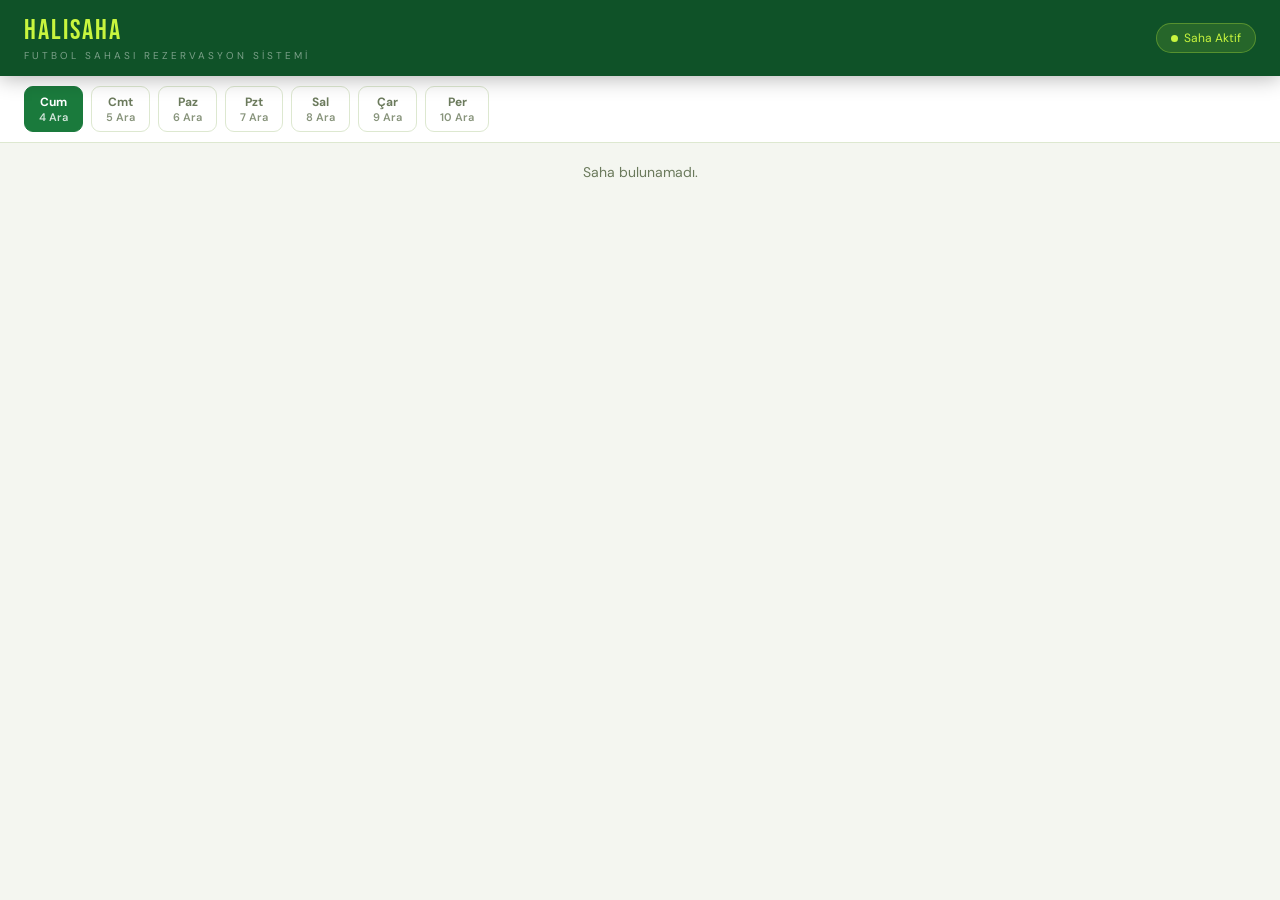
<file: HalisahaApp.API/wwwroot/index.html>
﻿<!DOCTYPE html>
<html lang="tr">
<head>
    <meta charset="UTF-8" />
    <meta name="viewport" content="width=device-width, initial-scale=1.0" />
    <title>Rezervasyon – HALISAHA</title>
    <link href="https://fonts.googleapis.com/css2?family=Bebas+Neue&family=DM+Sans:wght@400;500;600;700&display=swap" rel="stylesheet" />
    <style>
        :root {
            --green: #1a7a3c;
            --green-light: #22a050;
            --green-dark: #0f5228;
            --accent: #c8f53e;
            --bg: #f4f6f0;
            --card: #fff;
            --border: #dde8d0;
            --text: #1a2212;
            --muted: #6b7a5c;
        }

        * {
            box-sizing: border-box;
            margin: 0;
            padding: 0;
        }

        body {
            font-family: 'DM Sans', sans-serif;
            background: var(--bg);
            color: var(--text);
        }

        .site-header {
            background: var(--green-dark);
            position: sticky;
            top: 0;
            z-index: 100;
            box-shadow: 0 2px 20px rgba(0,0,0,.3);
        }

        .header-inner {
            max-width: 1400px;
            margin: 0 auto;
            display: flex;
            align-items: center;
            justify-content: space-between;
            padding: 14px 24px;
        }

        .brand-name {
            font-family: 'Bebas Neue', sans-serif;
            font-size: 28px;
            color: var(--accent);
            letter-spacing: 2px;
        }

        .brand-sub {
            font-size: 10px;
            color: rgba(255,255,255,.45);
            letter-spacing: 3px;
            text-transform: uppercase;
            margin-top: 2px;
        }

        .status-badge {
            display: flex;
            align-items: center;
            gap: 6px;
            background: rgba(200,245,62,.12);
            border: 1px solid rgba(200,245,62,.3);
            color: var(--accent);
            font-size: 12px;
            padding: 6px 14px;
            border-radius: 20px;
        }

        .status-dot {
            width: 7px;
            height: 7px;
            border-radius: 50%;
            background: var(--accent);
            animation: pulse 2s infinite;
        }

        @keyframes pulse {
            0%,100% {
                opacity: 1
            }

            50% {
                opacity: .3
            }
        }

        .day-bar {
            background: white;
            border-bottom: 1px solid var(--border);
            position: sticky;
            top: 57px;
            z-index: 90;
        }

        .day-bar-inner {
            max-width: 1400px;
            margin: 0 auto;
            padding: 10px 24px;
            display: flex;
            gap: 8px;
            overflow-x: auto;
        }

        .day-btn {
            flex-shrink: 0;
            padding: 7px 14px;
            border-radius: 9px;
            border: 1.5px solid var(--border);
            background: white;
            font-family: 'DM Sans', sans-serif;
            font-size: 12px;
            font-weight: 600;
            color: var(--muted);
            cursor: pointer;
            transition: all .15s;
            text-align: center;
        }

            .day-btn:hover {
                border-color: var(--green);
                color: var(--green);
            }

            .day-btn.active {
                background: var(--green);
                color: white;
                border-color: var(--green);
            }

            .day-btn .dname {
                display: block;
                font-weight: 700;
            }

            .day-btn .dnum {
                display: block;
                font-size: 11px;
                opacity: .8;
            }

        .table-wrap {
            max-width: 1400px;
            margin: 20px auto;
            padding: 0 24px 40px;
            overflow-x: auto;
        }

        table {
            width: 100%;
            border-collapse: separate;
            border-spacing: 0;
            background: white;
            border-radius: 14px;
            overflow: hidden;
            box-shadow: 0 2px 16px rgba(0,0,0,.07);
            min-width: 600px;
        }

        thead tr {
            background: var(--green-dark);
        }

        th {
            padding: 14px 8px;
            text-align: center;
            font-weight: 400;
        }

            th.th-saat {
                font-family: 'Bebas Neue', sans-serif;
                font-size: 13px;
                color: var(--accent);
                letter-spacing: 1px;
                width: 90px;
            }

            th.th-saha {
                font-family: 'Bebas Neue', sans-serif;
                font-size: 17px;
                color: white;
                letter-spacing: 1px;
                border-left: 1px solid rgba(255,255,255,.1);
            }

                th.th-saha .saha-num {
                    display: block;
                    font-size: 10px;
                    color: rgba(255,255,255,.45);
                    letter-spacing: 2px;
                    font-family: 'DM Sans', sans-serif;
                    font-weight: 400;
                    margin-bottom: 2px;
                }

        tbody tr {
            border-bottom: 1px solid var(--border);
        }

            tbody tr:last-child {
                border-bottom: none;
            }

        td {
            padding: 0;
            text-align: center;
            vertical-align: middle;
        }

            td.td-saat {
                padding: 11px 8px;
                font-family: 'Bebas Neue', sans-serif;
                font-size: 14px;
                color: var(--muted);
                background: #fafcf8;
                border-right: 2px solid var(--border);
                letter-spacing: .5px;
                white-space: nowrap;
            }

            td.td-slot {
                border-left: 1px solid var(--border);
            }

        .slot {
            min-height: 50px;
            display: flex;
            align-items: center;
            justify-content: center;
            padding: 10px 8px;
            transition: all .12s;
            cursor: pointer;
            font-size: 13px;
            font-weight: 500;
        }

            .slot.past {
                background: #f5f5f5;
                color: #bbb;
                cursor: default;
                font-style: italic;
                font-size: 12px;
            }

            .slot.taken {
                background: #f8f8f8;
                color: #999;
                cursor: default;
                font-style: italic;
                font-size: 12px;
            }

            .slot.free {
                background: #eafaea;
                color: var(--green);
                font-weight: 700;
            }

                .slot.free:hover {
                    background: var(--green);
                    color: white;
                }

        /* MODAL */
        .modal-overlay {
            display: none;
            position: fixed;
            inset: 0;
            background: rgba(10,30,15,.7);
            backdrop-filter: blur(5px);
            z-index: 200;
            align-items: center;
            justify-content: center;
            padding: 20px;
        }

            .modal-overlay.open {
                display: flex;
            }

        .modal {
            background: white;
            border-radius: 20px;
            padding: 28px;
            width: 100%;
            max-width: 440px;
            box-shadow: 0 20px 60px rgba(0,0,0,.3);
            animation: slideUp .2s ease;
            max-height: 90vh;
            overflow-y: auto;
        }

        @keyframes slideUp {
            from {
                transform: translateY(24px);
                opacity: 0
            }

            to {
                transform: translateY(0);
                opacity: 1
            }
        }

        .modal-header {
            display: flex;
            justify-content: space-between;
            align-items: center;
            margin-bottom: 18px;
        }

        .modal-title {
            font-family: 'Bebas Neue', sans-serif;
            font-size: 24px;
            color: var(--green-dark);
        }

        .modal-close {
            background: none;
            border: none;
            font-size: 20px;
            cursor: pointer;
            color: var(--muted);
        }

        .summary-box {
            background: #f0faf3;
            border: 1px solid #b8e6c8;
            border-radius: 11px;
            padding: 13px;
            margin-bottom: 18px;
        }

        .sum-row {
            display: flex;
            justify-content: space-between;
            font-size: 13px;
            padding: 3px 0;
        }

            .sum-row.total {
                font-weight: 700;
                font-size: 15px;
                border-top: 1px solid #b8e6c8;
                margin-top: 7px;
                padding-top: 7px;
                color: var(--green-dark);
            }

        .sec-title {
            font-size: 11px;
            font-weight: 700;
            color: var(--muted);
            text-transform: uppercase;
            letter-spacing: 1px;
            margin-bottom: 12px;
        }

        .fg {
            margin-bottom: 12px;
        }

        .fl {
            display: block;
            font-size: 11px;
            font-weight: 600;
            color: var(--muted);
            margin-bottom: 5px;
            text-transform: uppercase;
            letter-spacing: .8px;
        }

        .fi {
            width: 100%;
            border: 1.5px solid var(--border);
            border-radius: 9px;
            padding: 10px 13px;
            font-size: 14px;
            font-family: 'DM Sans', sans-serif;
            color: var(--text);
            outline: none;
            transition: border .15s;
        }

            .fi:focus {
                border-color: var(--green);
            }

        .row2 {
            display: grid;
            grid-template-columns: 1fr 1fr;
            gap: 10px;
        }

        .divider {
            height: 1px;
            background: var(--border);
            margin: 16px 0;
        }

        .card-logos {
            display: flex;
            gap: 6px;
            margin-bottom: 14px;
        }

        .clogo {
            padding: 4px 10px;
            border: 1px solid var(--border);
            border-radius: 6px;
            font-size: 11px;
            font-weight: 700;
        }

            .clogo.visa {
                color: #1a1f71;
            }

            .clogo.mc {
                background: linear-gradient(90deg,#eb001b,#f79e1b);
                color: white;
                border: none;
            }

            .clogo.troy {
                color: #c8102e;
            }

        .btn-pay {
            width: 100%;
            padding: 14px;
            background: var(--green);
            color: white;
            border: none;
            border-radius: 11px;
            font-family: 'Bebas Neue', sans-serif;
            font-size: 20px;
            letter-spacing: 1px;
            cursor: pointer;
            transition: background .15s;
            margin-top: 4px;
        }

            .btn-pay:hover {
                background: var(--green-light);
            }

            .btn-pay:disabled {
                background: #aaa;
                cursor: not-allowed;
            }

        .secure-note {
            text-align: center;
            font-size: 11px;
            color: var(--muted);
            margin-top: 8px;
        }

        .pay-err {
            color: #c0392b;
            font-size: 13px;
            margin-bottom: 10px;
            display: none;
        }

        .success-wrap {
            text-align: center;
            padding: 10px 0;
        }

        .success-icon {
            font-size: 52px;
            margin-bottom: 12px;
        }

        .success-title {
            font-family: 'Bebas Neue', sans-serif;
            font-size: 26px;
            color: var(--green-dark);
            margin-bottom: 8px;
        }

        .success-desc {
            font-size: 13px;
            color: var(--muted);
            line-height: 1.7;
        }

        .spinner {
            width: 30px;
            height: 30px;
            border: 3px solid var(--border);
            border-top-color: var(--green);
            border-radius: 50%;
            animation: spin .7s linear infinite;
            margin: 40px auto 12px;
        }

        @keyframes spin {
            to {
                transform: rotate(360deg)
            }
        }

        .loading-msg {
            text-align: center;
            color: var(--muted);
            font-size: 14px;
            padding-bottom: 20px;
        }
    </style>
</head>
<body>

    <header class="site-header">
        <div class="header-inner">
            <div>
                <div class="brand-name" id="sahaAdi">HALISAHA</div>
                <div class="brand-sub">Futbol Sahası Rezervasyon Sistemi</div>
            </div>
            <div class="status-badge"><div class="status-dot"></div> Saha Aktif</div>
        </div>
    </header>

    <div class="day-bar">
        <div class="day-bar-inner" id="dayBar"></div>
    </div>

    <div class="table-wrap">
        <div id="tableContainer">
            <div class="spinner"></div>
            <div class="loading-msg">Yükleniyor...</div>
        </div>
    </div>

    <!-- ÖDEME MODAL -->
    <div class="modal-overlay" id="modalOverlay">
        <div class="modal">

            <div id="payForm">
                <div class="modal-header">
                    <div class="modal-title">Rezervasyon & Ödeme</div>
                    <button class="modal-close" onclick="modalKapat()">✕</button>
                </div>

                <div class="summary-box" id="modalSummary"></div>

                <div class="sec-title">Kişisel Bilgiler</div>
                <div class="fg"><label class="fl">Ad Soyad</label><input type="text" id="fAdSoyad" class="fi" placeholder="Ahmet Yılmaz" /></div>
                <div class="fg"><label class="fl">E-posta</label><input type="email" id="fEmail" class="fi" placeholder="ahmet@email.com" /></div>
                <div class="fg"><label class="fl">Telefon</label><input type="tel" id="fTelefon" class="fi" placeholder="05xx xxx xx xx" /></div>

                <div class="divider"></div>
                <div class="sec-title">Kart Bilgileri</div>
                <div class="card-logos">
                    <div class="clogo visa">VISA</div>
                    <div class="clogo mc">MC</div>
                    <div class="clogo troy">TROY</div>
                </div>

                <div class="fg"><label class="fl">Kart Numarası</label><input type="text" id="fKartNo" class="fi" placeholder="0000 0000 0000 0000" maxlength="19" oninput="kartFmt(this)" /></div>
                <div class="row2">
                    <div class="fg"><label class="fl">Son Kullanma</label><input type="text" id="fSkt" class="fi" placeholder="AA/YY" maxlength="5" oninput="sktFmt(this)" /></div>
                    <div class="fg"><label class="fl">CVV</label><input type="text" id="fCvv" class="fi" placeholder="•••" maxlength="3" oninput="this.value=this.value.replace(/\D/g,'')" /></div>
                </div>
                <div class="fg"><label class="fl">Kart Sahibinin Adı</label><input type="text" id="fKartIsim" class="fi" placeholder="AHMET YILMAZ" oninput="this.value=this.value.toUpperCase()" /></div>

                <div class="pay-err" id="payErr"></div>
                <button class="btn-pay" id="payBtn" onclick="odemeYap()">ÖDEME YAP</button>
                <div class="secure-note">🔒 256-bit SSL ile güvenli ödeme</div>
            </div>

            <div id="paySuccess" style="display:none;">
                <div class="success-wrap">
                    <div class="success-icon">✅</div>
                    <div class="success-title">Rezervasyon Tamamlandı!</div>
                    <div class="success-desc" id="successDesc"></div>
                </div>
            </div>

        </div>
    </div>

    <script src="js/app.js"></script>
</body>
</html>
</file>
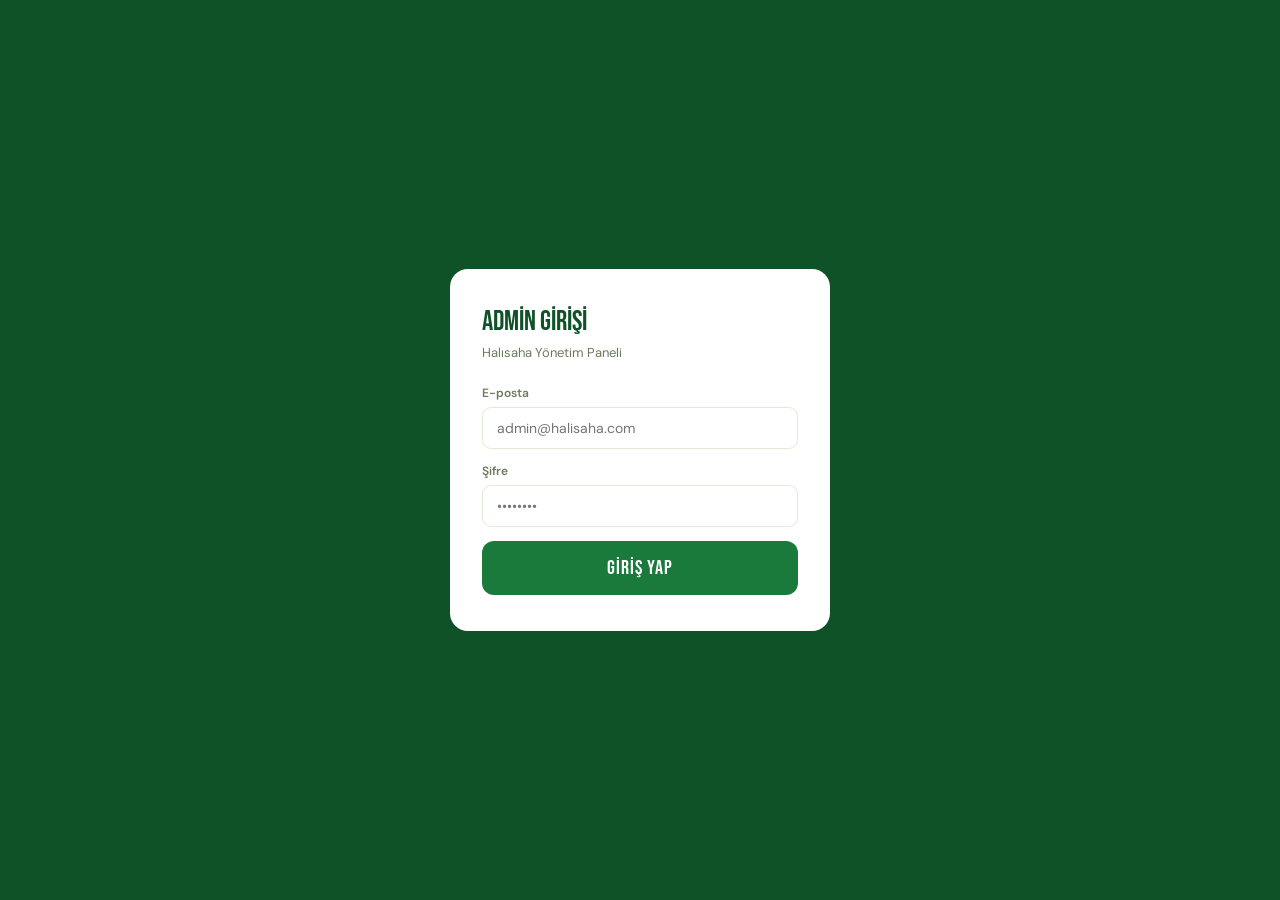
<file: HalisahaApp.API/wwwroot/admin.html>
﻿<!DOCTYPE html>
<html lang="tr">
<head>
    <meta charset="UTF-8" />
    <meta name="viewport" content="width=device-width, initial-scale=1.0" />
    <title>Admin Paneli</title>
    <link rel="preconnect" href="https://fonts.googleapis.com" />
    <link href="https://fonts.googleapis.com/css2?family=Bebas+Neue&family=DM+Sans:wght@400;500;600;700&display=swap" rel="stylesheet" />
    <link rel="stylesheet" href="css/style.css" />
</head>
<body>

    <!-- LOGIN SAYFASI -->
    <div id="loginWrap" class="login-wrap">
        <div class="login-card">
            <div class="login-logo">Admin Girişi</div>
            <div class="login-sub">Halısaha Yönetim Paneli</div>

            <div class="form-group">
                <label class="form-label">E-posta</label>
                <input type="email" id="loginEmail" class="form-input" placeholder="admin@halisaha.com" />
            </div>
            <div class="form-group">
                <label class="form-label">Şifre</label>
                <input type="password" id="loginSifre" class="form-input" placeholder="••••••••"
                       onkeydown="if(event.key==='Enter') girisYap()" />
            </div>
            <div id="loginHata" style="color:#c0392b;font-size:13px;margin-bottom:12px;display:none;"></div>
            <button class="btn-primary" onclick="girisYap()">GİRİŞ YAP</button>
        </div>
    </div>

    <!-- ADMIN PANELİ -->
    <div id="adminWrap" class="admin-layout" style="display:none;">

        <!-- SIDEBAR -->
        <div class="sidebar">
            <div class="sidebar-logo" id="sidebarSahaAdi">HALISAHA</div>
            <a class="sidebar-link active" onclick="sayfaGoster('dashboard')">📊 Dashboard</a>
            <a class="sidebar-link" onclick="sayfaGoster('rezervasyonlar')">📅 Rezervasyonlar</a>
            <a class="sidebar-link" onclick="sayfaGoster('ayarlar')">⚙️ Saha Ayarları</a>
            <div class="sidebar-bottom">
                <button class="btn-logout" onclick="cikisYap()">Çıkış Yap</button>
            </div>
        </div>

        <!-- İÇERİK -->
        <div class="admin-content">

            <!-- DASHBOARD -->
            <div id="page-dashboard" class="admin-page active">
                <div class="page-title">Dashboard</div>
                <div class="stat-row">
                    <div class="stat-card">
                        <div class="stat-val" id="statBugunRez">—</div>
                        <div class="stat-lbl">Bugün Rezervasyon</div>
                    </div>
                    <div class="stat-card">
                        <div class="stat-val" id="statBugunGelir">—</div>
                        <div class="stat-lbl">Bugün Gelir</div>
                    </div>
                    <div class="stat-card">
                        <div class="stat-val" id="statHaftaGelir">—</div>
                        <div class="stat-lbl">Bu Hafta Gelir</div>
                    </div>
                </div>

                <div class="card">
                    <div class="card-title">Bugünkü Rezervasyonlar</div>
                    <div id="dashRezList" class="rez-list">
                        <div class="empty-state">Yükleniyor...</div>
                    </div>
                </div>
            </div>

            <!-- REZERVASYONLAR -->
            <div id="page-rezervasyonlar" class="admin-page">
                <div class="page-title">Rezervasyonlar</div>

                <div class="card" style="margin-bottom:16px;">
                    <div style="display:flex;gap:12px;align-items:end;">
                        <div>
                            <div class="field-label">Tarih Filtresi</div>
                            <input type="date" id="filterTarih" class="form-input" style="width:180px;" />
                        </div>
                        <button class="btn-primary" style="width:auto;padding:11px 24px;font-size:15px;"
                                onclick="rezervasyonlariYukle()">
                            Filtrele
                        </button>
                    </div>
                </div>

                <div id="rezList" class="rez-list">
                    <div class="empty-state">Yukarıdan tarih seçin.</div>
                </div>

                <!-- Manuel Rezervasyon Ekle -->
                <div class="mini-form">
                    <div class="mini-form-title">Manuel Rezervasyon Ekle (Ücretsiz)</div>
                    <div class="mini-grid">
                        <div>
                            <div class="field-label">Ad Soyad</div>
                            <input type="text" id="manAdSoyad" class="form-input" placeholder="İsim" />
                        </div>
                        <div>
                            <div class="field-label">Tarih</div>
                            <input type="date" id="manTarih" class="form-input" />
                        </div>
                        <div>
                            <div class="field-label">Başlangıç Saati</div>
                            <select id="manSaat" class="form-input">
                                <option value="17">17:00</option>
                                <option value="18">18:00</option>
                                <option value="19">19:00</option>
                                <option value="20">20:00</option>
                                <option value="21">21:00</option>
                                <option value="22">22:00</option>
                                <option value="23">23:00</option>
                            </select>
                        </div>
                        <button class="btn-green btn-sm" style="padding:11px 18px;font-size:13px;"
                                onclick="manuelEkle()">
                            + Ekle
                        </button>
                    </div>
                    <div id="manuelMsg" style="margin-top:10px;font-size:13px;display:none;"></div>
                </div>
            </div>

            <!-- AYARLAR -->
            <div id="page-ayarlar" class="admin-page">
                <div class="page-title">Saha Ayarları</div>
                <div style="display:flex;gap:8px;margin-bottom:16px;flex-wrap:wrap;" id="sahaSecici"></div>
                <div class="card" style="max-width:500px;">
                    <div class="form-group">
                        <label class="form-label">Saha Adı</label>
                        <input type="text" id="ayarAd" class="form-input" />
                    </div>
                    <div class="form-group">
                        <label class="form-label">Saatlik Ücret (₺)</label>
                        <input type="text" id="ayarUcret" class="form-input" placeholder="3000" />
                    </div>
                    <div style="display:grid;grid-template-columns:1fr 1fr;gap:12px;">
                        <div class="form-group">
                            <label class="form-label">Açılış Saati</label>
                            <select id="ayarAcilis" class="form-input">
                                <option value="15">15:00</option>
                                <option value="16">16:00</option>
                                <option value="17" selected>17:00</option>
                                <option value="18">18:00</option>
                                <option value="19">19:00</option>
                                <option value="20">20:00</option>
                                <option value="21">21:00</option>
                                <option value="22">22:00</option>
                            </select>
                        </div>
                        <div class="form-group">
                            <label class="form-label">Kapanış Saati</label>
                            <select id="ayarKapanis" class="form-input">
                                <option value="23">23:00</option>
                                <option value="24" selected>24:00</option>
                                <option value="25">01:00</option>
                                <option value="26">02:00</option>
                            </select>
                        </div>
                    </div>
                </div>
            </div>

        </div>
    </div>

    <script src="js/admin.js"></script>
</body>
</html>
</file>
<file: HalisahaApp.API/wwwroot/css/style.css>
﻿:root {
    --green: #1a7a3c;
    --green-light: #22a050;
    --green-dark: #0f5228;
    --accent: #c8f53e;
    --surface: #f7f9f4;
    --card: #ffffff;
    --border: #e2ead8;
    --text: #1a2212;
    --muted: #6b7a5c;
    --radius: 14px;
}

* {
    box-sizing: border-box;
    margin: 0;
    padding: 0;
}

body {
    font-family: 'DM Sans', sans-serif;
    background: var(--surface);
    color: var(--text);
    min-height: 100vh;
}

.container {
    max-width: 1000px;
    margin: 0 auto;
    padding: 0 20px;
}

/* HEADER */
.site-header {
    background: var(--green-dark);
    padding: 22px 0;
    margin-bottom: 28px;
}

    .site-header .container {
        display: flex;
        justify-content: space-between;
        align-items: center;
    }

.brand-logo {
    font-family: 'Bebas Neue', sans-serif;
    font-size: 30px;
    color: var(--accent);
    letter-spacing: 1px;
}

.brand-sub {
    font-size: 11px;
    color: rgba(255,255,255,0.5);
    letter-spacing: 2px;
    text-transform: uppercase;
    margin-top: 3px;
}

.header-badge {
    display: flex;
    align-items: center;
    gap: 7px;
    background: rgba(200,245,62,0.15);
    border: 1px solid rgba(200,245,62,0.3);
    color: var(--accent);
    font-size: 12px;
    padding: 6px 14px;
    border-radius: 20px;
}

.dot {
    width: 7px;
    height: 7px;
    border-radius: 50%;
    background: var(--accent);
}

/* LAYOUT */
.main-grid {
    display: grid;
    grid-template-columns: 1fr 1fr;
    gap: 20px;
    padding-bottom: 40px;
}

@media (max-width: 700px) {
    .main-grid {
        grid-template-columns: 1fr;
    }
}

.left-col, .right-col {
    display: flex;
    flex-direction: column;
    gap: 16px;
}

/* CARD */
.card {
    background: var(--card);
    border: 1px solid var(--border);
    border-radius: var(--radius);
    padding: 20px;
}

.card-title {
    font-size: 11px;
    text-transform: uppercase;
    letter-spacing: 1.5px;
    color: var(--muted);
    font-weight: 600;
    margin-bottom: 14px;
}

/* TARİH LİSTESİ */
.date-list {
    display: flex;
    gap: 8px;
    flex-wrap: wrap;
}

.date-btn {
    padding: 8px 12px;
    border-radius: 10px;
    border: 1.5px solid var(--border);
    background: white;
    font-family: 'DM Sans', sans-serif;
    font-size: 12px;
    font-weight: 500;
    color: var(--text);
    cursor: pointer;
    text-align: center;
    transition: all .15s;
    line-height: 1.4;
}

    .date-btn:hover {
        border-color: var(--green);
    }

    .date-btn.active {
        background: var(--green);
        color: white;
        border-color: var(--green);
    }

    .date-btn .day-name {
        font-weight: 700;
        display: block;
    }

    .date-btn .day-num {
        font-size: 11px;
        opacity: .75;
        display: block;
    }

/* SLOT GRID */
.slots-grid {
    display: grid;
    grid-template-columns: 1fr 1fr;
    gap: 8px;
}

.slot {
    padding: 12px 8px;
    border-radius: 10px;
    border: 1.5px solid var(--border);
    background: #eef6e8;
    cursor: pointer;
    text-align: center;
    transition: all .15s;
}

    .slot:hover {
        border-color: var(--green-light);
        background: #e3f5ea;
    }

    .slot.taken {
        background: #fdf0f0;
        border-color: #f5c6c6;
        cursor: not-allowed;
    }

    .slot.selected {
        background: var(--green);
        border-color: var(--green-dark);
    }

.slot-time {
    font-family: 'Bebas Neue', sans-serif;
    font-size: 17px;
    color: var(--green-dark);
    letter-spacing: .5px;
}

.slot.taken .slot-time {
    color: #c0392b;
}

.slot.selected .slot-time {
    color: var(--accent);
}

.slot-label {
    font-size: 11px;
    color: var(--muted);
    margin-top: 2px;
}

.slot.taken .slot-label {
    color: #e08080;
}

.slot.selected .slot-label {
    color: rgba(255,255,255,.7);
}

.loading-text {
    color: var(--muted);
    font-size: 13px;
    grid-column: span 2;
    text-align: center;
    padding: 20px;
}

/* FORM */
.form-group {
    margin-bottom: 14px;
}

.form-label {
    display: block;
    font-size: 12px;
    font-weight: 600;
    color: var(--muted);
    margin-bottom: 6px;
}

.form-input {
    width: 100%;
    border: 1.5px solid var(--border);
    border-radius: 9px;
    padding: 11px 14px;
    font-size: 14px;
    font-family: 'DM Sans', sans-serif;
    color: var(--text);
    outline: none;
    transition: border .15s;
}

    .form-input:focus {
        border-color: var(--green);
    }

/* ÖZET KUTU */
.summary-box {
    background: #f0faf3;
    border: 1.5px solid #b8e6c8;
    border-radius: 12px;
    padding: 14px;
    margin-bottom: 14px;
}

.summary-row {
    display: flex;
    justify-content: space-between;
    font-size: 13px;
    padding: 4px 0;
    color: var(--text);
}

    .summary-row.total {
        font-weight: 700;
        font-size: 15px;
        border-top: 1px solid #b8e6c8;
        margin-top: 8px;
        padding-top: 8px;
        color: var(--green-dark);
    }

/* UYARI KUTU */
.warn-box {
    background: #fffbea;
    border: 1px solid #f7d070;
    border-radius: 10px;
    padding: 10px 13px;
    font-size: 12px;
    color: #856404;
    margin-bottom: 14px;
    line-height: 1.5;
}

/* BUTONLAR */
.btn-primary {
    width: 100%;
    padding: 15px;
    background: var(--green);
    color: white;
    border: none;
    border-radius: 12px;
    font-family: 'Bebas Neue', sans-serif;
    font-size: 20px;
    letter-spacing: 1px;
    cursor: pointer;
    transition: background .15s;
}

    .btn-primary:hover {
        background: var(--green-light);
    }

    .btn-primary:disabled {
        background: #aaa;
        cursor: not-allowed;
    }

/* SONUÇ MESAJI */
#resultMsg {
    margin-top: 14px;
    padding: 14px;
    border-radius: 10px;
    font-size: 14px;
    text-align: center;
}

    #resultMsg.success {
        background: #dcf5e3;
        color: #1a7a3c;
        border: 1px solid #b8e6c8;
    }

    #resultMsg.error {
        background: #fdf0f0;
        color: #c0392b;
        border: 1px solid #f5c6c6;
    }

/* ---- ADMIN SAYFA ---- */
.admin-layout {
    display: grid;
    grid-template-columns: 220px 1fr;
    min-height: 100vh;
}

.sidebar {
    background: var(--green-dark);
    padding: 24px 16px;
    display: flex;
    flex-direction: column;
    gap: 6px;
}

.sidebar-logo {
    font-family: 'Bebas Neue', sans-serif;
    font-size: 22px;
    color: var(--accent);
    margin-bottom: 20px;
    padding: 0 8px;
}

.sidebar-link {
    display: block;
    padding: 10px 14px;
    border-radius: 9px;
    color: rgba(255,255,255,0.7);
    font-size: 13px;
    font-weight: 500;
    cursor: pointer;
    text-decoration: none;
    transition: all .15s;
}

    .sidebar-link:hover, .sidebar-link.active {
        background: rgba(255,255,255,0.12);
        color: white;
    }

.sidebar-bottom {
    margin-top: auto;
}

.btn-logout {
    width: 100%;
    padding: 10px;
    background: rgba(255,255,255,0.1);
    color: rgba(255,255,255,0.7);
    border: 1px solid rgba(255,255,255,0.15);
    border-radius: 9px;
    font-family: 'DM Sans', sans-serif;
    font-size: 13px;
    cursor: pointer;
}

.admin-content {
    padding: 28px;
    background: var(--surface);
}

.admin-page {
    display: none;
}

    .admin-page.active {
        display: block;
    }

.page-title {
    font-family: 'Bebas Neue', sans-serif;
    font-size: 28px;
    color: var(--green-dark);
    margin-bottom: 20px;
}

/* STAT KARTLAR */
.stat-row {
    display: grid;
    grid-template-columns: repeat(3, 1fr);
    gap: 12px;
    margin-bottom: 20px;
}

.stat-card {
    background: white;
    border: 1px solid var(--border);
    border-radius: 12px;
    padding: 16px;
}

.stat-val {
    font-family: 'Bebas Neue', sans-serif;
    font-size: 30px;
    color: var(--green-dark);
}

.stat-lbl {
    font-size: 11px;
    color: var(--muted);
    text-transform: uppercase;
    letter-spacing: 1px;
    margin-top: 2px;
}

/* REZ LİSTESİ */
.rez-list {
    display: flex;
    flex-direction: column;
    gap: 8px;
}

.rez-item {
    background: white;
    border: 1px solid var(--border);
    border-radius: 12px;
    padding: 14px 18px;
    display: flex;
    align-items: center;
    gap: 16px;
}

.rez-time {
    font-family: 'Bebas Neue', sans-serif;
    font-size: 20px;
    color: var(--green-dark);
    min-width: 100px;
    line-height: 1.1;
}

.rez-info {
    flex: 1;
}

.rez-name {
    font-weight: 600;
    font-size: 14px;
}

.rez-detail {
    font-size: 12px;
    color: var(--muted);
    margin-top: 2px;
}

.rez-actions {
    display: flex;
    gap: 8px;
    align-items: center;
}

/* BADGE */
.badge {
    font-size: 11px;
    padding: 3px 10px;
    border-radius: 6px;
    font-weight: 600;
}

.badge-paid {
    background: #dcf5e3;
    color: #1a7a3c;
}

.badge-pending {
    background: #fff3cd;
    color: #856404;
}

.badge-cancelled {
    background: #f5c6c6;
    color: #c0392b;
}

/* KÜÇÜK BUTONLAR */
.btn-sm {
    padding: 6px 14px;
    border-radius: 8px;
    font-size: 12px;
    font-family: 'DM Sans', sans-serif;
    font-weight: 600;
    cursor: pointer;
    border: 1.5px solid;
    transition: all .15s;
}

.btn-red {
    background: white;
    color: #c0392b;
    border-color: #f5c6c6;
}

    .btn-red:hover {
        background: #fff0f0;
    }

.btn-green {
    background: var(--green);
    color: white;
    border-color: var(--green);
}

    .btn-green:hover {
        background: var(--green-light);
    }

/* FORM KÜÇÜK */
.mini-form {
    background: white;
    border: 1px solid var(--border);
    border-radius: 12px;
    padding: 18px;
    margin-top: 16px;
}

.mini-form-title {
    font-size: 11px;
    text-transform: uppercase;
    letter-spacing: 1.5px;
    color: var(--muted);
    font-weight: 600;
    margin-bottom: 14px;
}

.mini-grid {
    display: grid;
    grid-template-columns: 1fr 1fr 1fr auto;
    gap: 10px;
    align-items: end;
}

.field-label {
    font-size: 11px;
    color: var(--muted);
    margin-bottom: 5px;
    font-weight: 500;
}

/* LOGIN SAYFASI */
.login-wrap {
    min-height: 100vh;
    display: flex;
    align-items: center;
    justify-content: center;
    background: var(--green-dark);
}

.login-card {
    background: white;
    border-radius: 18px;
    padding: 36px 32px;
    width: 100%;
    max-width: 380px;
}

.login-logo {
    font-family: 'Bebas Neue', sans-serif;
    font-size: 28px;
    color: var(--green-dark);
    margin-bottom: 6px;
}

.login-sub {
    font-size: 13px;
    color: var(--muted);
    margin-bottom: 24px;
}

/* SELECT & INPUT */
select, input[type=number] {
    width: 100%;
    border: 1.5px solid var(--border);
    border-radius: 9px;
    padding: 10px 12px;
    font-size: 14px;
    font-family: 'DM Sans', sans-serif;
    color: var(--text);
    background: white;
    outline: none;
}

    select:focus, input[type=number]:focus {
        border-color: var(--green);
    }

.divider {
    height: 1px;
    background: var(--border);
    margin: 18px 0;
}

.empty-state {
    text-align: center;
    padding: 30px;
    color: var(--muted);
    font-size: 14px;
}
</file>
